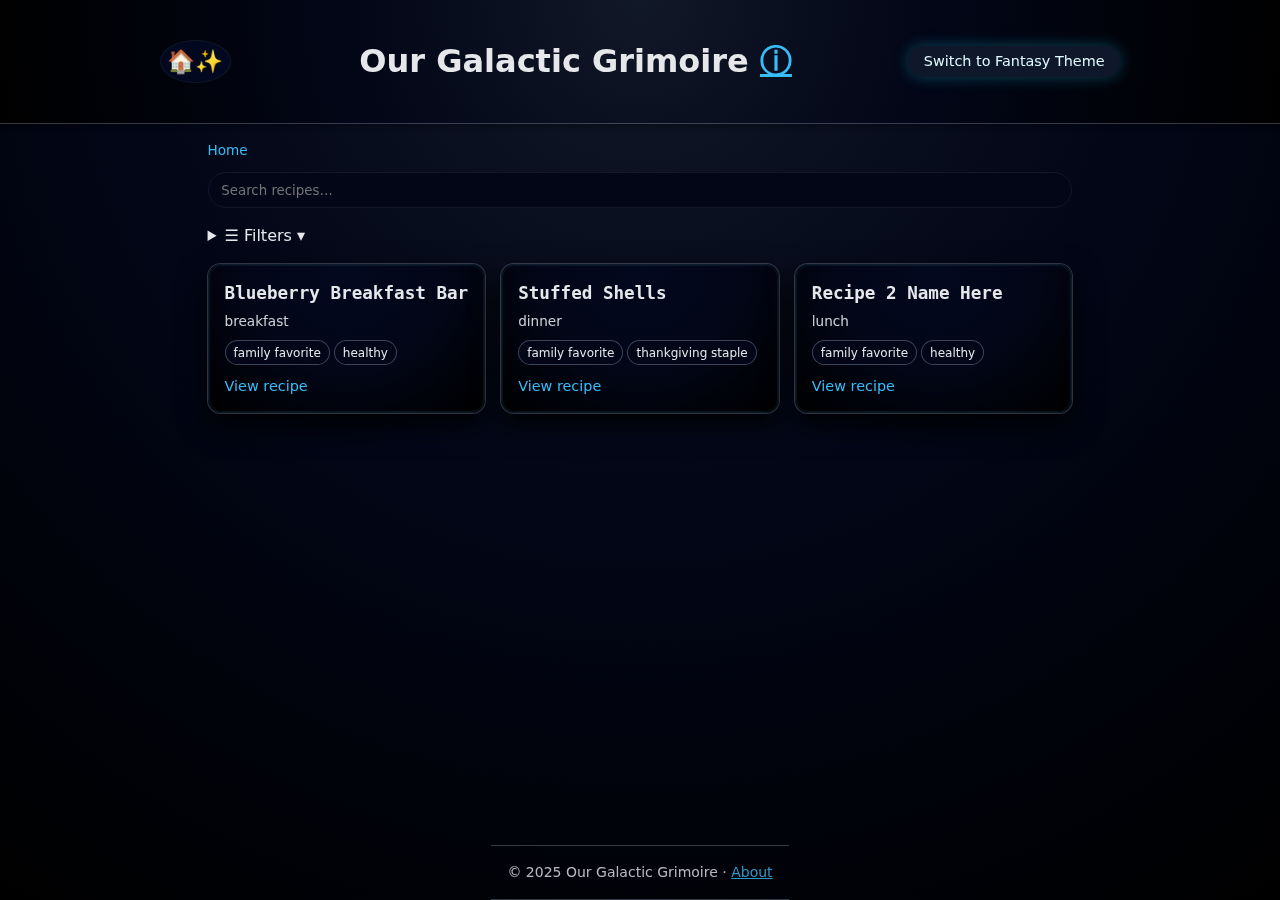
<file: index.html>
<!DOCTYPE html>
<html lang="en">

<head>
    <meta charset="UTF-8">
    <meta name="viewport" content="width=device-width, initial-scale=1.0">
    <title>Galactic Grimoire</title>

    <link rel="stylesheet" href="assets/css/base.css">
    <link rel="stylesheet" href="assets/css/theme-scifi.css">
    <link rel="stylesheet" href="assets/css/theme-fantasy.css">
</head>

<body class="theme-scifi">
    <header class="site-header">
       <div class="header-inner">
            <a class="home-icon" href="index.html" title="Home">🏠✨</a>
            <h1>
                Our Galactic Grimoire
                <a class="about-icon" href="about.html" aria-label="About" title="About">ⓘ</a>
            </h1>
            <button id="theme-toggle" title="Light-Dark Mode">Switch Theme</button>
        </div>
    </header>

    <main>
        <nav class="breadcrumb" aria-label="Breadcrumb">
            <ol>
                <li class="breadcrumb-item" aria-current="page">
                    <a href="index.html">Home</a>
                </li>
            </ol>
        </nav>

        <!-- Search -->
        <section class="search-section">
            <input type="text" id="search-input" placeholder="Search recipes…" aria-label="Search recipes">
        </section>

        <!-- Filters -->
        <section class="filters-wrap" aria-label="Filters">
            <details id="filters-panel" class="filters-details">
                <summary class="filters-toggle">
                    <span aria-hidden="true">☰</span>
                    <span>Filters</span>
                    <span id="filters-badge" class="filters-badge"></span>
                    <span aria-hidden="true">▾</span>
                </summary>

                <div class="filters-panel">

                    <!-- Category -->
                    <div class="filters-group">
                        <h2>
                            Category
                            <span id="category-count" class="filters-count">(0)</span>
                            <button id="clear-category-btn" type="button" class="filters-clear-icon"
                                aria-label="Clear Category filters" title="Clear Category filters">✕</button>
                        </h2>
                        <div id="category-filters" class="filters-chips"></div>
                    </div>

                    <!-- Dietary -->
                    <div class="filters-group">
                        <h2>
                            Dietary
                            <span id="dietary-count" class="filters-count">(0)</span>
                            <button id="clear-dietary-btn" type="button" class="filters-clear-icon"
                                aria-label="Clear Dietary filters" title="Clear Dietary filters">✕</button>
                        </h2>
                        <div id="dietary-filters" class="filters-chips"></div>
                    </div>

                    <!-- Tags -->
                    <div class="filters-group">
                        <h2>
                            Tags
                            <span id="tags-count" class="filters-count">(0)</span>
                            <button id="clear-tags-btn" type="button" class="filters-clear-icon"
                                aria-label="Clear Tag filters" title="Clear Tag filters">✕</button>
                        </h2>
                        <div id="tag-filters" class="filters-chips"></div>
                    </div>

                    <div class="filters-footer">
                        <button id="clear-all-filters-btn" type="button">
                            Clear All Filters
                        </button>
                    </div>
                </div>
            </details>

            <p id="active-filters-summary" class="filters-summary"></p>
        </section>

        <!-- Results -->
        <section id="recipe-list" class="recipe-grid"></section>
    </main>

    <footer class="site-footer">
        <p>
            &copy; 2025 Our Galactic Grimoire ·
            <a href="about.html">About</a>
        </p>
    </footer>

    <script src="assets/js/main.js"></script>
    <script src="assets/js/recipes.js"></script>
</body>

</html>
</file>
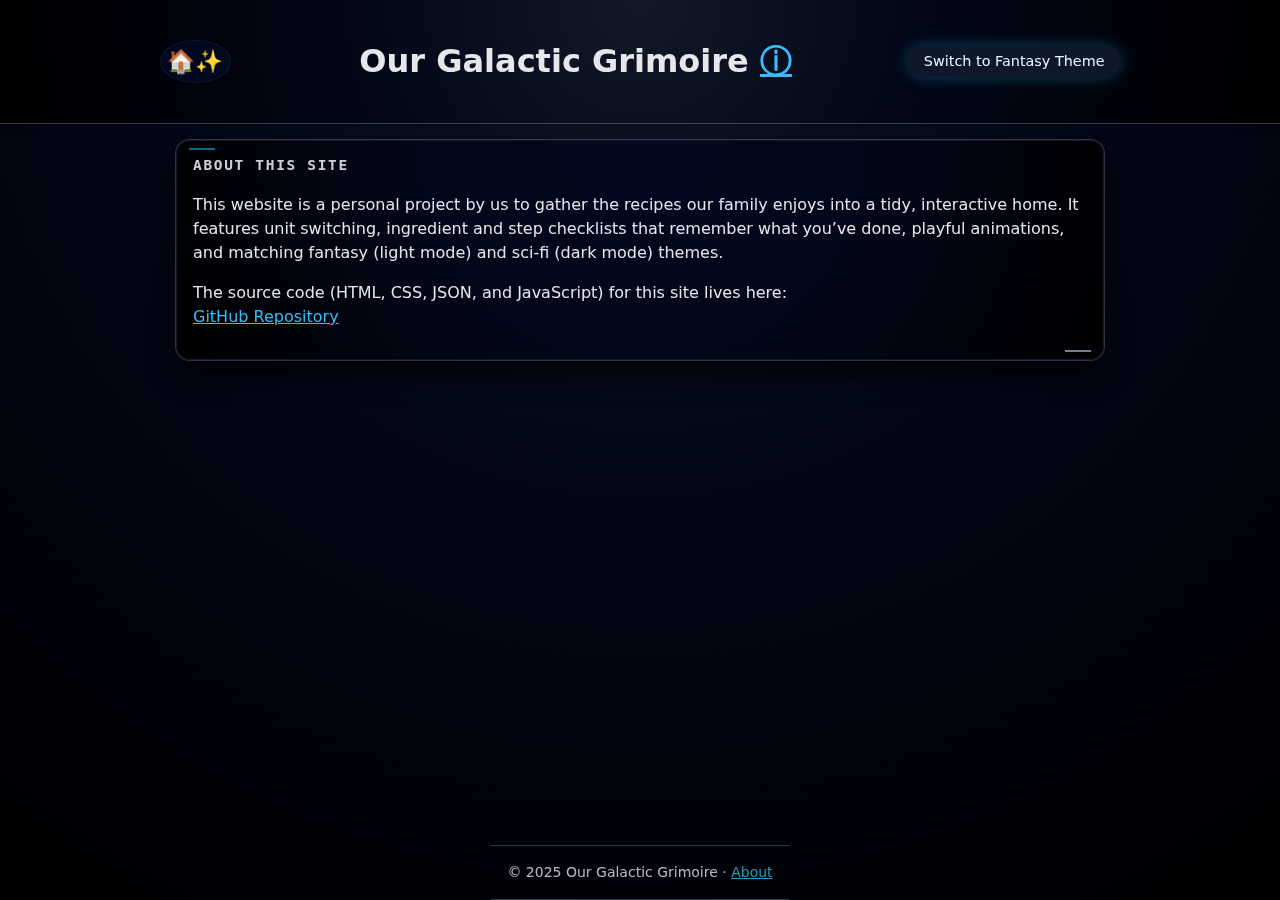
<file: about.html>
<!DOCTYPE html>
<html lang="en">

<head>
    <meta charset="UTF-8">
    <meta name="viewport" content="width=device-width, initial-scale=1.0">
    <title>Galactic Grimoire</title>

    <!-- Base + Themes -->
    <link rel="stylesheet" href="assets/css/base.css">
    <link rel="stylesheet" href="assets/css/theme-scifi.css">
    <link rel="stylesheet" href="assets/css/theme-fantasy.css">
</head>

<body class="theme-scifi">
    <header class="site-header">
        <div class="header-inner">
            <a class="home-icon" href="index.html" title="Home">🏠✨</a>
            <h1>
                Our Galactic Grimoire
                <a class="about-icon" href="about.html" aria-label="About" title="About">ⓘ</a>
            </h1>
            <button id="theme-toggle" title="Light-Dark Mode">Switch Theme</button>
        </div>
    </header>


    <main id="about-container">
    <section class="recipe-section">
      <h2>About This Site</h2>

      <p>
        This website is a personal project by us to gather the recipes our family enjoys into a tidy,
        interactive home. It features unit switching, ingredient and step checklists
        that remember what you’ve done, playful animations, and matching fantasy (light mode)
        and sci-fi (dark mode) themes.
      </p>

      <p>
        The source code (HTML, CSS, JSON, and JavaScript) for this site lives here:<br />
        <a href="https://github.com/braket55/family-recipes" target="_blank" rel="noopener">
          GitHub Repository
        </a>
      </p>

    </section>
  </main>

    <footer class="site-footer">
        <p>
            &copy; 2025 Our Galactic Grimoire ·
            <a href="about.html">About</a>
        </p>
    </footer>

    <!-- JS Files -->
    <script src="assets/js/main.js"></script>
    <script src="assets/js/recipes.js"></script>

</body>

</html>
</file>
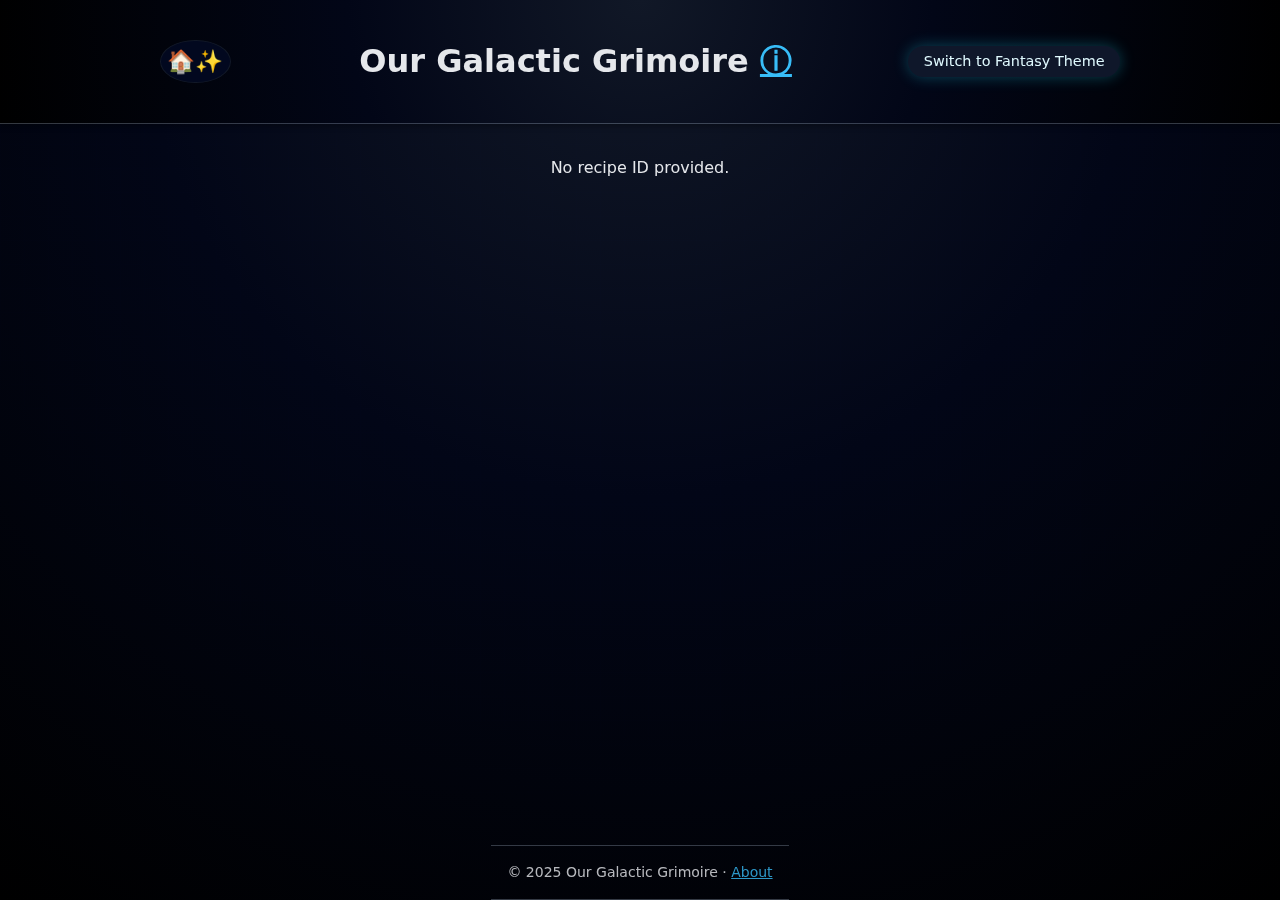
<file: recipe.html>
<!DOCTYPE html>
<html lang="en">

<head>
    <meta charset="UTF-8">
    <meta name="viewport" content="width=device-width, initial-scale=1.0">
    <title>Recipe</title>

    <!-- Base + Themes -->
    <link rel="stylesheet" href="assets/css/base.css">
    <link rel="stylesheet" href="assets/css/theme-scifi.css">
    <link rel="stylesheet" href="assets/css/theme-fantasy.css">
</head>

<body class="theme-scifi">

    <header class="site-header">
        <div class="header-inner">
            <a class="home-icon" href="index.html" title="Home">🏠✨</a>
            <h1>
                Our Galactic Grimoire
                <a class="about-icon" href="about.html" aria-label="About" title="About">ⓘ</a>
            </h1>
            <button id="theme-toggle" title="Light-Dark Mode">Switch Theme</button>
        </div>
    </header>

    <main id="recipe-container">

        <nav class="breadcrumb" aria-label="Breadcrumb">
            <ol id="breadcrumb-list">
                <li class="breadcrumb-item">
                    <a href="index.html">Home</a>
                </li>
                <li class="breadcrumb-item">
                    <a id="breadcrumb-category-link" href="#"></a>
                </li>
                <li class="breadcrumb-item" id="breadcrumb-current" aria-current="page"></li>
            </ol>
        </nav>

        <!-- Tags + Dietary Flags -->
        <section id="recipe-tags"></section>
        <section id="recipe-dietary-flags"></section>

        <!-- NEW: Time / Servings badges (Prep, Cook, Serves) -->
        <section id="recipe-info-badges"></section>

        <!-- NEW: Hero image wrapper -->
        <div id="recipe-image-wrapper" class="recipe-image-wrapper"></div>

        <!-- NEW: Source / attribution -->
        <section id="recipe-source"></section>

        <!-- Family Ratings -->
        <section id="family-ratings"></section>

        <!-- Ingredients -->
        <section class="recipe-section">
            <div class="units-toggle">
                <span>Units:</span>
                <button type="button" class="units-btn" data-units="metric">Metric</button>
                <button type="button" class="units-btn" data-units="imperial">US</button>
                <button type="button" class="units-btn" data-units="kitchen">Kitchen</button>
            </div>

            <div class="section-header-row">
                <h2>Ingredients</h2>
                <button type="button" id="clear-ingredient-checks-btn" class="clear-checks-btn">
                    Reset ingredients
                </button>
            </div>

            <div class="ingredients-groups">
                <div class="ingredients-group">
                    <h3>Dry Ingredients</h3>
                    <ul id="ingredients-dry"></ul>
                </div>

                <div class="ingredients-group">
                    <h3>Wet Ingredients</h3>
                    <ul id="ingredients-wet"></ul>
                </div>
            </div>
        </section>

        <!-- Steps -->
        <section class="recipe-section">
            <div class="section-header-row">
                <h2>Steps</h2>
                <button type="button" id="clear-step-checks-btn" class="clear-checks-btn">
                    Reset steps
                </button>
            </div>
            <ol id="steps-list"></ol>
        </section>

        <!-- Nutrition -->
        <section class="recipe-section">
            <h2>Nutrition</h2>

            <!-- Global nutrition disclaimer (not stored in recipe JSON) -->
            <details id="nutrition-disclaimer" class="nutrition-disclaimer">
                <summary>
                    <span class="nutrition-disclaimer-summary">
                        Nutrition values are estimates. %DV based on a 2,200 kcal diet.
                    </span>
                    <span class="nutrition-info-icon" aria-hidden="true">i</span>
                </summary>

                <div class="nutrition-disclaimer-body">
                    <p>
                        Percent Daily Values (%DV) are calculated using a 2,200 kcal per day diet.
                        Nutrition values are estimated using standard ingredient data and may vary by brand,
                        preparation, and portion size. This information is provided for general guidance only
                        and should not be used for medical, diagnostic, or official purposes.
                    </p>
                </div>
            </details>

            <div id="nutrition-macros"></div>
            <div id="nutrition-carbs"></div>
            <div id="nutrition-vitamins"></div>
            <div id="nutrition-minerals"></div>
            <div id="nutrition-lipids"></div>
        </section>

        <!-- Notes -->
        <section class="recipe-section">
            <h2>Notes</h2>
            <ul id="notes-list"></ul>
        </section>

        <!-- Back link -->
        <p>
            <a href="index.html" class="back-button">
                &larr; Back to all recipes
            </a>
        </p>

    </main>

    <footer class="site-footer">
        <p>
            &copy; 2025 Our Galactic Grimoire ·
            <a href="about.html">About</a>
        </p>
    </footer>

    <!-- JS Files -->
    <script src="assets/js/main.js"></script>
    <script src="assets/js/recipes.js"></script>

</body>

</html>
</file>
<file: assets/css/theme-scifi.css>
/* assets/css/theme-scifi.css */

body.theme-scifi {
  /* Fonts */
  --font-body: system-ui, -apple-system, BlinkMacSystemFont, "Segoe UI", sans-serif;
  --font-heading: "SF Mono", "Menlo", "Consolas", monospace;

  /* Colors & surfaces */
  --bg: radial-gradient(circle at top, #111827 0, #020617 45%, #000000 100%);
  --text: #e5e7eb;

  --surface: #020617;
  --surface-elevated: #02081f;

  --border-subtle: #111827;

  --accent: #22d3ee;
  --accent-soft: #0f172a;
  --accent-text: #e0faff;

  --chip-bg: #020617;
  --chip-text: #e5e7eb;

  --badge-bg: rgba(56, 189, 248, 0.12);
  --badge-text: #7dd3fc;

  --shadow-soft: 0 0 0 1px rgba(148, 163, 184, 0.2), 0 10px 25px rgba(0, 0, 0, 0.7);

  --button-shadow: 0 0 15px rgba(34, 211, 238, 0.3);
  --button-shadow-hover: 0 0 25px rgba(34, 211, 238, 0.5);

  --site-title-tracking: 0.12em;
  --site-title-transform: uppercase;
}

/* Optional subtle grid overlay for the whole page */
body.theme-scifi::before {
  content: "";
  position: fixed;
  inset: 0;
  pointer-events: none;
  background-image:
    linear-gradient(rgba(148, 163, 184, 0.08) 1px, transparent 1px),
    linear-gradient(90deg, rgba(148, 163, 184, 0.08) 1px, transparent 1px);
  background-size: 24px 24px, 24px 24px;
  mix-blend-mode: soft-light;
  opacity: 0.5;
  z-index: -1;
}

/* Slight console-style borders on header/footer */
body.theme-scifi .site-header,
body.theme-scifi .site-footer {
  border-bottom: 1px solid rgba(148, 163, 184, 0.35);
}

body.theme-scifi .site-footer {
  border-top: 1px solid rgba(148, 163, 184, 0.35);
}

/* Recipe cards: subtle glow and outline */
body.theme-scifi .recipe-card {
  border-radius: 0.8rem;
  box-shadow: 0 0 0 1px rgba(148, 163, 184, 0.3), 0 12px 30px rgba(0, 0, 0, 0.9);
  background: radial-gradient(circle at top, #02081f 0, #020617 50%, #000000 100%);
  position: relative;
}

body.theme-scifi .recipe-card::before {
  content: "";
  position: absolute;
  inset: 0;
  border-radius: inherit;
  border: 1px solid rgba(34, 211, 238, 0.09);
  pointer-events: none;
}

/* Section cards on recipe page */
body.theme-scifi .recipe-section {
  background: radial-gradient(circle at top, #02081f 0, #020617 50%, #000000 100%);
  box-shadow: 0 0 0 1px rgba(148, 163, 184, 0.3), 0 12px 30px rgba(0, 0, 0, 0.9);
  border-radius: 0.85rem;
}

/* Tags + badges: crisp chips */
body.theme-scifi .tag {
  border: 1px solid rgba(148, 163, 184, 0.4);
}

body.theme-scifi .badge {
  border: 1px solid rgba(56, 189, 248, 0.5);
}

/* Links */
body.theme-scifi a {
  color: #38bdf8;
}

/* Sci-fi: section headings feel more HUD-like */
body.theme-scifi .recipe-section h2 {
  text-transform: uppercase;
  letter-spacing: 0.12em;
  font-size: 0.9rem;
  opacity: 0.9;
}

/* Sci-fi: small corner "brackets" on sections */
body.theme-scifi .recipe-section {
  position: relative;
}

body.theme-scifi .recipe-section::before,
body.theme-scifi .recipe-section::after {
  content: "";
  position: absolute;
  width: 1.6rem;
  height: 2px;
  background: rgba(34, 211, 238, 0.5);
}

body.theme-scifi .recipe-section::before {
  top: 0.45rem;
  left: 0.75rem;
}

body.theme-scifi .recipe-section::after {
  bottom: 0.45rem;
  right: 0.75rem;
  background: rgba(148, 163, 184, 0.8);
}

/* Sci-fi breadcrumb colors */
body.theme-scifi {
  --breadcrumb-text: #9ca3af;
  --breadcrumb-link: #38bdf8;
}
</file>
<file: assets/css/theme-fantasy.css>
/* assets/css/theme-fantasy.css */

body.theme-fantasy {
  /* Fonts */
  --font-body: "Georgia", "Times New Roman", serif;
  --font-heading: "Georgia", "Times New Roman", serif;

  /* Background & surfaces */
  --bg: radial-gradient(circle at top, #fff8e3 0, #f7ecd3 35%, #f2e0bf 100%);
  --text: #3b2f2f;

  --surface: #fffaf0;
  --surface-elevated: #fbe9c6;

  --border-subtle: #e0d2b3;

  --accent: #9c4221;
  --accent-soft: #f6e0b5;
  --accent-text: #3b2f2f;

  --chip-bg: #f6e0b5;
  --chip-text: #3b2f2f;

  --badge-bg: #e9d8a6;
  --badge-text: #3b2f2f;

  --shadow-soft: 0 8px 18px rgba(0, 0, 0, 0.12);

  --button-shadow: 0 2px 4px rgba(0, 0, 0, 0.15);
  --button-shadow-hover: 0 4px 8px rgba(0, 0, 0, 0.2);

  --site-title-tracking: 0.04em;
  --site-title-transform: none;

  /* Breadcrumb colors */
  --breadcrumb-text: #5b4636;
  --breadcrumb-link: #9c4221;

  /* Slightly warmer checked text color for strike-through items */
  --checked-text: #8b714f;
}

/* Slight paper grain overlay */
body.theme-fantasy::before {
  content: "";
  position: fixed;
  inset: 0;
  pointer-events: none;
  background-image:
    radial-gradient(circle at 1px 1px, rgba(0, 0, 0, 0.05) 1px, transparent 0),
    radial-gradient(circle at 3px 3px, rgba(0, 0, 0, 0.02) 1px, transparent 0);
  background-size: 6px 6px, 8px 8px;
  opacity: 0.4;
  mix-blend-mode: multiply;
  z-index: -1;
}

/* Header / footer as gentle "book" bands */
body.theme-fantasy .site-header,
body.theme-fantasy .site-footer {
  border-bottom: 1px solid rgba(160, 130, 90, 0.5);
}

body.theme-fantasy .site-footer {
  border-top: 1px solid rgba(160, 130, 90, 0.5);
}

/* Recipe cards: parchment panels */
body.theme-fantasy .recipe-card {
  background: linear-gradient(135deg, #fff8e3 0%, #fffaf0 40%, #fbe9c6 100%);
  border-radius: 1rem;
  border: 1px solid rgba(160, 130, 90, 0.6);
  box-shadow: 0 8px 18px rgba(0, 0, 0, 0.12);
}

/* Section cards */
body.theme-fantasy .recipe-section {
  background: linear-gradient(135deg, #fff8e3 0%, #fffaf0 40%, #fbe9c6 100%);
  border-radius: 1rem;
  border: 1px solid rgba(160, 130, 90, 0.6);
  position: relative;
}

/* Tags + badges look like little scroll labels */
body.theme-fantasy .tag {
  border: 1px solid rgba(160, 130, 90, 0.75);
}

body.theme-fantasy .badge {
  border: 1px solid rgba(160, 130, 90, 0.75);
}

/* Links */
body.theme-fantasy a {
  color: #9c4221;
}

/* Fantasy: headings feel a bit more storybook */
body.theme-fantasy .recipe-section h2 {
  font-style: italic;
  letter-spacing: 0.04em;
}

/* Fantasy: inner dashed border like a page inset */
body.theme-fantasy .recipe-section::before {
  content: "";
  position: absolute;
  inset: 0.5rem;
  border-radius: 0.9rem;
  border: 1px dashed rgba(160, 130, 90, 0.45);
  pointer-events: none;
}

/* Fantasy-specific styling for checked ingredients/steps (the button itself) */
body.theme-fantasy .is-checked .check-btn {
  background: radial-gradient(
    circle at 30% 0%,
    #fef3c7 0,
    #d97706 35%,
    #92400e 100%
  );
  border-color: #b45309;
  box-shadow:
    0 0 0 1px rgba(180, 83, 9, 0.35),
    0 0 8px rgba(245, 158, 11, 0.75);
  /* tiny magical pulse when it becomes checked */
  animation: fantasy-sparkle 220ms ease-out;
}

body.theme-fantasy .is-checked .check-btn .check-icon::before {
  color: #fffaf0;
}

/* ✨ Fantasy sparkle animation for the check button */
@keyframes fantasy-sparkle {
  0% {
    transform: scale(0.85);
    box-shadow:
      0 0 0 0 rgba(180, 83, 9, 0.0),
      0 0 0 rgba(245, 158, 11, 0.0);
    filter: brightness(1);
  }
  45% {
    transform: scale(1.1) rotate(-0.5deg);
    box-shadow:
      0 0 0 1px rgba(180, 83, 9, 0.5),
      0 0 10px rgba(245, 158, 11, 0.9);
    filter: brightness(1.18);
  }
  100% {
    transform: scale(0.9) rotate(0deg);
    box-shadow:
      0 0 0 1px rgba(180, 83, 9, 0.35),
      0 0 8px rgba(245, 158, 11, 0.75);
    filter: brightness(1);
  }
}

/* 🖋 Fantasy type-in style text animation for checked items
   - Uses clip-path to reveal text left-to-right without layout jumping */
body.theme-fantasy .is-checked .ingredient-text,
body.theme-fantasy .is-checked .step-text {
  overflow: hidden;                       /* hide the unrevealed part */
  will-change: clip-path, opacity, color; /* hint for smoother animation */
  animation: fantasy-text-type 260ms steps(20, end);
}

/* Type-in effect: reveal line with a clipping mask */
@keyframes fantasy-text-type {
  from {
    clip-path: inset(0 100% 0 0);   /* fully hidden to the right */
    opacity: 0.7;
  }
  to {
    clip-path: inset(0 0 0 0);      /* fully revealed */
    opacity: 0.85;                  /* matches the slightly dimmer checked look */
  }
}
</file>
<file: assets/css/base.css>
/* assets/css/base.css */

/* Basic reset-ish things */
*,
*::before,
*::after {
  box-sizing: border-box;
}

html {
  font-size: 16px;
}

body {
  margin: 0;
  min-height: 100vh;                /*  make body at least full viewport height */
  display: flex;                     /*  so we can push footer to bottom */
  flex-direction: column;
  font-family: var(--font-body, system-ui, -apple-system, BlinkMacSystemFont, "Segoe UI", sans-serif);
  background: var(--bg);             /* theme background now covers whole viewport */
  color: var(--text);
  line-height: 1.5;
}

/* Let main content expand and push footer down */
main {
  max-width: 960px;
  margin: 0 auto;
  padding: 1rem;
  flex: 1;                           /*  main grows to fill space */
}

/* Header / Footer */
.site-footer {
  max-width: 960px;
  margin: 0 auto;
  padding: 1rem;
}

.site-header {
  width: 100%;
  padding: 1rem;

  position: sticky;
  top: 0;
  z-index: 50;

  background: var(--bg);
  box-shadow: 0 2px 6px rgba(0, 0, 0, 0.35);

  /* content layout */
  display: flex;
  align-items: center;
  justify-content: space-between;
}

.header-inner {
  max-width: 960px;
  margin: 0 auto;
  width: 100%;

  display: flex;
  align-items: center;
  justify-content: space-between;
}

.site-title {
  font-family: var(--font-heading, inherit);
  font-size: 1.6rem;
  letter-spacing: var(--site-title-tracking, 0.03em);
  text-transform: var(--site-title-transform, none);
  margin: 0;
}

.site-footer p {
  font-size: 0.875rem;
  margin: 0;
  opacity: 0.8;
}

/* Buttons / Inputs */
button,
input,
a {
  font-family: inherit;
}

button {
  cursor: pointer;
  border-radius: 999px;
  border: 1px solid transparent;
  padding: 0.4rem 0.9rem;
  font-size: 0.9rem;
  background: var(--accent-soft);
  color: var(--accent-text);
  transition: background 0.15s ease, transform 0.1s ease, box-shadow 0.15s ease;
  box-shadow: var(--button-shadow, none);
}

button:hover {
  background: var(--accent);
  transform: translateY(-1px);
  box-shadow: var(--button-shadow-hover, none);
}

button:active {
  transform: translateY(0);
}

.back-button {
  display: inline-flex;
  align-items: center;
  gap: 0.25rem;
  text-decoration: none;
  border-radius: 999px;
  border: 1px solid var(--border-subtle);
  padding: 0.35rem 0.9rem;
  font-size: 0.9rem;
  background: var(--surface-elevated);
  color: var(--text);
  transition: background 0.15s ease, transform 0.1s ease, box-shadow 0.15s ease;
}

.back-button:hover {
  background: var(--accent-soft);
  transform: translateY(-1px);
  box-shadow: var(--button-shadow-hover, none);
}

.back-button:active {
  transform: translateY(0);
}

.home-icon {
  display: inline-flex;
  align-items: center;
  justify-content: center;
  font-size: 1.4rem;               /* adjust size as needed */
  text-decoration: none;
  margin-right: 0.75rem;           /* spacing from title */
  border-radius: 50%;
  padding: 0.25rem 0.4rem;
  background: var(--surface-elevated);
  border: 1px solid var(--border-subtle);
  color: var(--text);
  transition: background 0.15s ease, transform 0.1s ease, box-shadow 0.15s ease;
}

.home-icon:hover {
  background: var(--accent-soft);
  transform: translateY(-1px);
  box-shadow: var(--button-shadow-hover, none);
}

.home-icon:active {
  transform: translateY(0);
}

/* Units toggle buttons */
.units-toggle {
  display: flex;
  align-items: center;
  gap: 0.5rem;
  margin-bottom: 0.5rem;
  flex-wrap: wrap;
}

.units-toggle span {
  font-size: 0.85rem;
  opacity: 0.9;
}

.units-btn {
  background: var(--surface-elevated);
  border: 1px solid var(--border-subtle);
  padding: 0.25rem 0.7rem;
  border-radius: 999px;
  font-size: 0.8rem;
}

.units-btn.active {
  border-color: var(--accent);
  background: var(--accent-soft);
  color: var(--accent-text);
}

/* Header row for sections like Ingredients / Steps */
.section-header-row {
  display: flex;
  align-items: center;
  justify-content: space-between;
  gap: 1rem;
  margin-top: 0.5rem;
  margin-bottom: 0.75rem;
}

/* Theme-aware reset buttons */
.clear-checks-btn {
  font-size: 0.8rem;
  padding: 0.35rem 0.9rem;
  border-radius: 999px;

  /* Gradient built from theme accent colors */
  background: linear-gradient(135deg, var(--accent), var(--accent-soft));
  border: 1px solid var(--border-subtle);

  /* Text uses the accent text color from theme */
  color: var(--accent-text);
  font-weight: 500;
  letter-spacing: 0.3px;

  cursor: pointer;
  transition:
    transform 0.15s ease,
    box-shadow 0.2s ease,
    filter 0.2s ease,
    background 0.2s ease;

  box-shadow:
    0 1px 4px rgba(0, 0, 0, 0.3),
    0 0 8px var(--accent-soft);
}

.clear-checks-btn:hover {
  transform: translateY(-1px);
  box-shadow:
    0 2px 8px rgba(0, 0, 0, 0.4),
    0 0 12px var(--accent);
  filter: brightness(1.05);
}

.clear-checks-btn:active {
  transform: translateY(0);
  box-shadow:
    0 1px 3px rgba(0, 0, 0, 0.35),
    0 0 8px var(--accent-soft);
}

.clear-checks-btn:focus-visible {
  outline: 2px solid var(--accent);
  outline-offset: 3px;
}

/* Search section */
.search-section {
  margin: 0.5rem 0 1rem;
}

#search-input {
  width: 100%;
  padding: 0.6rem 0.8rem;
  border-radius: 999px;
  border: 1px solid var(--border-subtle);
  background: var(--surface);
  color: var(--text);
}

/* Category filter buttons */
.category-filter {
  display: flex;
  flex-wrap: wrap;
  gap: 0.5rem;
  margin-bottom: 1rem;
}

.category-btn {
  background: var(--surface-elevated);
  border: 1px solid var(--border-subtle);
}

.category-btn.active {
  border-color: var(--accent);
}

/* Recipe grid */
.recipe-grid {
  display: grid;
  grid-template-columns: 1fr;
  gap: 1rem;
}

/* On wider screens, show 2–3 columns */
@media (min-width: 640px) {
  .recipe-grid {
    grid-template-columns: repeat(2, minmax(0, 1fr));
  }
}

@media (min-width: 960px) {
  .recipe-grid {
    grid-template-columns: repeat(3, minmax(0, 1fr));
  }
}

/* Recipe cards */
.recipe-card {
  background: var(--surface);
  border-radius: 0.9rem;
  padding: 0.9rem 1rem;
  border: 1px solid var(--border-subtle);
  box-shadow: var(--shadow-soft);
  display: flex;
  flex-direction: column;
  gap: 0.3rem;
  position: relative;
  overflow: hidden;
}

.recipe-card-title {
  font-family: var(--font-heading, inherit);
  font-size: 1.1rem;
  margin: 0;
}

.recipe-card-meta {
  font-size: 0.85rem;
  opacity: 0.9;
  margin: 0;
}

.recipe-card-tags {
  display: flex;
  flex-wrap: wrap;
  gap: 0.25rem;
  margin-top: 0.25rem;
}

.tag {
  display: inline-flex;
  align-items: center;
  padding: 0.15rem 0.5rem;
  border-radius: 999px;
  font-size: 0.75rem;
  background: var(--chip-bg);
  color: var(--chip-text);
}

/* Card link */
.recipe-card-link {
  margin-top: 0.4rem;
  font-size: 0.9rem;
  text-decoration: none;
  color: var(--accent);
  align-self: flex-start;
}

/* General recipe page layout */
#recipe-container {
  display: flex;
  flex-direction: column;
  gap: 1.25rem;
}

.recipe-section {
  padding: 0.9rem 1rem;
  border-radius: 0.9rem;
  background: var(--surface);
  border: 1px solid var(--border-subtle);
  box-shadow: var(--shadow-soft);
}

.recipe-section h2 {
  font-family: var(--font-heading, inherit);
  margin-bottom: 0.4rem;
  margin-top: 0;
}

.recipe-section ul,
.recipe-section ol {
  margin: 0.25rem 0 0 1.2rem;
  padding-left: 0;
}

/* --- Recipe hero meta row + image + source --- */

/* Row that holds tags, dietary flags, and time / servings badges */
.recipe-meta-row {
  display: flex;
  flex-wrap: wrap;
  gap: 0.5rem 0.75rem;
  align-items: flex-start;
  margin-bottom: 0.75rem;
}

/* Make each meta block (tags, dietary, info badges) behave nicely in the row */
.recipe-meta-block {
  display: flex;
  flex-wrap: wrap;
  gap: 0.25rem;
  align-items: center;
  font-size: 0.8rem;
}

/* Add a "Details:" label before the first info badge (prep / cook / servings) */
.info-badge:first-child::before {
  content: "Details:";
  font-weight: 600;
  margin-right: 0.25rem;
}

/* Make the source line use a bold label like Tags / Dietary.
   This targets either a .recipe-source element, or anything inside a recipe section
   whose id contains "source" (e.g. id="recipe-source"). */
.recipe-section .recipe-source::before,
.recipe-section [id*="source"]::before {
  content: "Source:";
  font-weight: 600;
  margin-right: 0.25rem;
}

/* Info badges share the base .badge styling, but are a bit more subtle and compact */
.info-badge {
  font-size: 0.75rem;
  padding-inline: 0.5rem;
}

/* Image wrapper spans full card width */
.recipe-image-wrapper {
  margin-top: 0.25rem;
}

/* Figure around the recipe image; theme files will decorate this further */
.recipe-image-figure {
  margin: 0;
  border-radius: 0.9rem;
  overflow: hidden;
  background: var(--surface-elevated);
  position: relative;
}

/* Actual recipe image */
.recipe-image {
  display: block;
  width: 100%;
  height: auto;      /* keep aspect ratio */
  /* no max-height, no object-fit to avoid cropping */
}

/* Source line below image */
.recipe-source {
  margin-top: 0.65rem;
  font-size: 0.85rem;
  opacity: 0.85;
}

/* Breadcrumbs */
.breadcrumb {
  font-size: 0.85rem;
  margin-bottom: 0.75rem;
}

.breadcrumb ol {
  list-style: none;
  padding: 0;
  margin: 0;
  display: flex;
  flex-wrap: wrap;
  gap: 0.35rem;
  align-items: center;
}

.breadcrumb-item,
.breadcrumb li {
  color: var(--breadcrumb-text, var(--text));
}

.breadcrumb a {
  text-decoration: none;
  color: var(--breadcrumb-link, var(--accent));
}

.breadcrumb a:hover {
  text-decoration: underline;
}

.breadcrumb li + li::before {
  content: "›";
  margin: 0 0.2rem;
  opacity: 0.7;
}

/* Ingredients layout */
.ingredients-groups {
  display: grid;
  gap: 1.5rem;
}

@media (min-width: 640px) {
  .ingredients-groups {
    grid-template-columns: repeat(2, minmax(0, 1fr));
  }
}

.ingredients-group h3 {
  margin-bottom: 0.5rem;
  font-size: 1rem;
}

/* Ingredient + step items with check buttons */
.ingredient-item,
.step-item {
  display: flex;
  align-items: flex-start;
  gap: 0.5rem;
  margin-bottom: 0.35rem;
}

/* Smooth text changes when checked/unchecked */
.ingredient-text,
.step-text {
  transition: color 0.18s ease, text-decoration-color 0.18s ease, opacity 0.18s ease;
}

.is-checked .ingredient-text,
.is-checked .step-text {
  color: var(--checked-text, #888);
  opacity: 0.85;
  text-decoration: line-through;
  text-decoration-thickness: 0.08em;
}

/* Base check button */
.check-btn {
  flex-shrink: 0;
  width: 1.4rem;
  height: 1.4rem;
  border: 2px solid var(--border-subtle);
  background: #fff;
  display: inline-flex;
  align-items: center;
  justify-content: center;
  padding: 0;
  cursor: pointer;
  transition:
    background-color 0.18s ease,
    border-color 0.18s ease,
    box-shadow 0.18s ease,
    transform 0.12s ease;
}

.check-btn:focus-visible {
  outline: 2px solid var(--accent);
  outline-offset: 2px;
}

/* Circle for ingredients */
.check-btn--circle {
  border-radius: 999px;
}

/* Square for steps */
.check-btn--square {
  border-radius: 0.25rem;
}

/* Check icon */
.check-icon::before {
  content: "";
}

/* Checked state uses theme accent color + tiny "press" animation */
.is-checked .check-btn {
  border-color: var(--accent);
  background-color: var(--accent);
  transform: scale(0.9);
  box-shadow: 0 0 0 1px rgba(0, 0, 0, 0.08);
}

.is-checked .check-btn .check-icon::before {
  content: "✓";
  font-size: 0.9rem;
  line-height: 1;
  color: #fff;
}

/* Nutrition section containers */
#nutrition-macros,
#nutrition-carbs,
#nutrition-vitamins,
#nutrition-minerals,
#nutrition-lipids {
  margin-bottom: 0.75rem;
}

#nutrition-macros h3,
#nutrition-carbs h3,
#nutrition-vitamins h3,
#nutrition-minerals h3,
#nutrition-lipids h3 {
  margin: 0 0 0.25rem;
  font-size: 1rem;
}

/* Badges for dietary flags + info badges */
.badge {
  display: inline-flex;
  align-items: center;
  padding: 0.2rem 0.6rem;
  border-radius: 999px;
  font-size: 0.75rem;
  margin-right: 0.25rem;
  margin-top: 0.25rem;
  background: var(--badge-bg);
  color: var(--badge-text);
}



/* Family ratings list */
#family-ratings ul {
  margin: 0.3rem 0 0 1.2rem;
  padding-left: 0;
}

/* Links */
a {
  color: var(--accent);
}

a:hover {
  text-decoration: underline;
}
</file>
